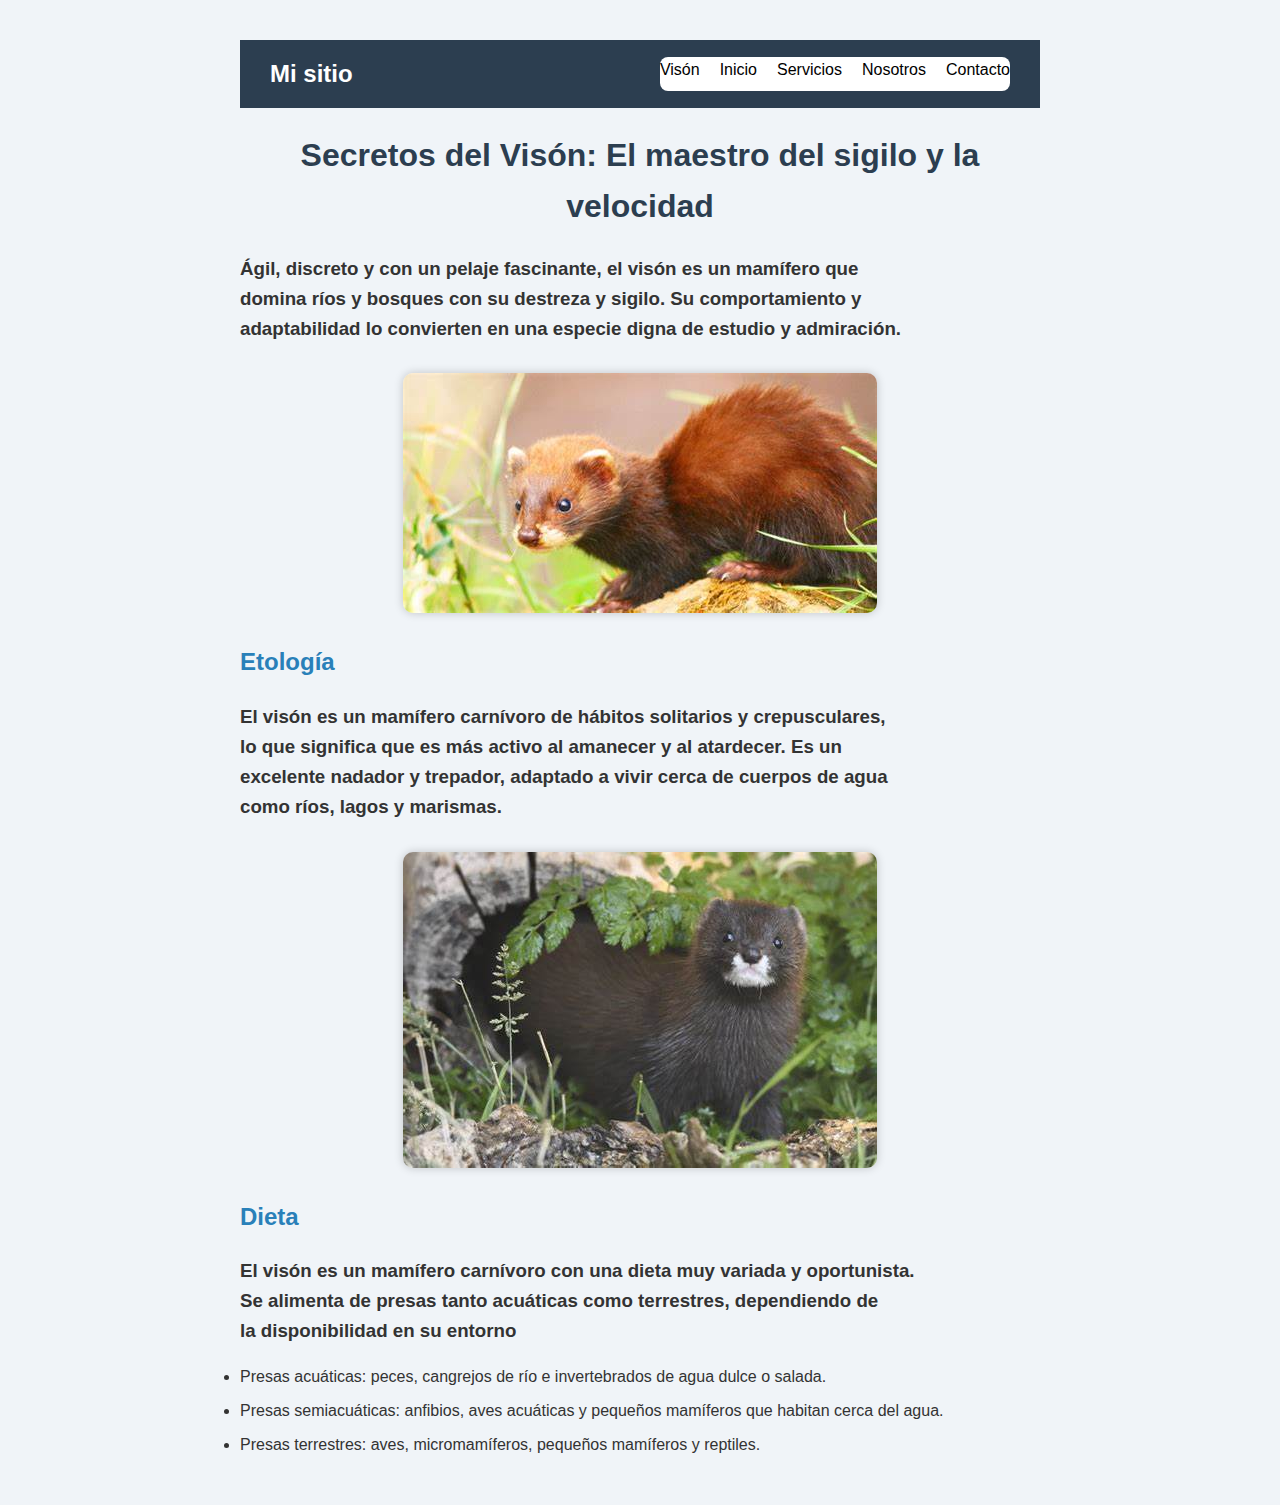
<file: index.html>
<!DOCTYPE html>
<html lang="en">
<head>
    <meta charset="UTF-8">
    <meta name="viewport" content="width=device-width, initial-scale=1.0">
    <title>Secretos del Visón: El maestro del sigilo y la velocidad</title>
    <link rel="stylesheet" href="navbar.css">
    <link rel="stylesheet" href="css/stilos.css">
</head>
<body>
    <nav class="navbar">
        <div class="navbar-logo">Mi sitio</div>
        <ul class="navbar-links">
            <li><a href="index.html">Visón</a></li>
            <li><a href="Inicio.html">Inicio</a></li>
            <li><a href="Servicios.html">Servicios</a></li>
            <li><a href="Nosotros.html">Nosotros</a></li>
            <li><a href="Contacto.html">Contacto</a></li>
        </ul>
    </nav>
    <h1>Secretos del Visón: El maestro del sigilo y la velocidad</h1>
    <h3>Ágil, discreto y con un pelaje fascinante, el visón es un mamífero que <br>domina ríos y bosques con su destreza y sigilo. Su comportamiento y <br>adaptabilidad lo convierten en una especie digna de estudio y admiración.</h3>
    <img src="Vison 1.jfif">
    
    <h2>Etología</h2>
    <h3>El visón es un mamífero carnívoro de hábitos solitarios y crepusculares, <br>lo que significa que es más activo al amanecer y al atardecer. Es un <br>excelente nadador y trepador, adaptado a vivir cerca de cuerpos de agua <br>como ríos, lagos y marismas.</h3>
    
    <img src="Vison 2.jfif">

    <h2>Dieta</h2>
    <h3>El visón es un mamífero carnívoro con una dieta muy variada y oportunista. <br>Se alimenta de presas tanto acuáticas como terrestres, dependiendo de <br>la disponibilidad en su entorno</h3>
    <li>Presas acuáticas: peces, cangrejos de río e invertebrados de agua dulce o salada.</li>
    <li>Presas semiacuáticas: anfibios, aves acuáticas y pequeños mamíferos que habitan cerca del agua.</li>
    <li>Presas terrestres: aves, micromamíferos, pequeños mamíferos y reptiles.</li>

</body>
</html>
</file>
<file: navbar.css>
body {
  margin: 0;
  font-family: 'Segoe UI', sans-serif;
}

.navbar {
  display: flex;
  justify-content: space-between;
  align-items: center;
  background-color: #2c3e50;
  padding: 15px 30px;
  color: rgb(255, 255, 255);
}

.navbar-logo {
  font-size: 24px;
  font-weight: bold;
}

.navbar-links {
  list-style: none;
  display: flex;
  gap: 20px;
  margin: 0;
  padding: 0;
}

.navbar-links li a {
  color: rgb(0, 0, 0);
  text-decoration: none;
  font-size: 16px;
  transition: color 0.3s;
}

.navbar-links li a:hover {
  color: #f1c40f;
}

.main-content {
  padding: 40px;
}
</file>
<file: css/stilos.css>
body{
    font-family: 'Segoe UI', sans-serif;
    background-color: #f0f4f8;
    color: #333;
    padding: 40px;
    max-width: 800px;
    margin: auto;
    line-height: 1.6;
}

h1 {
    text-align: center;
    color: #2c3e50;
}

h2{
    color: #2980b9;
    margin-top: 30px;
}

ul{
    background-color: #ffff;
    padding: 15px 25px;
    border-radius: 8px;
    box-shadow: 0 2px 6px rgba(0,0,0,0);
}

li{
    margin-bottom: 8px;
}

a{
    color:#16a085;
    text-decoration: none;
}
a:hover {
    text-decoration: underline;
}
img{
    display: block;
    margin: 30px auto;
    border-radius: 10px;
    box-shadow: 0 0 10px rgba(0,0,0,0.2);
}
</file>
